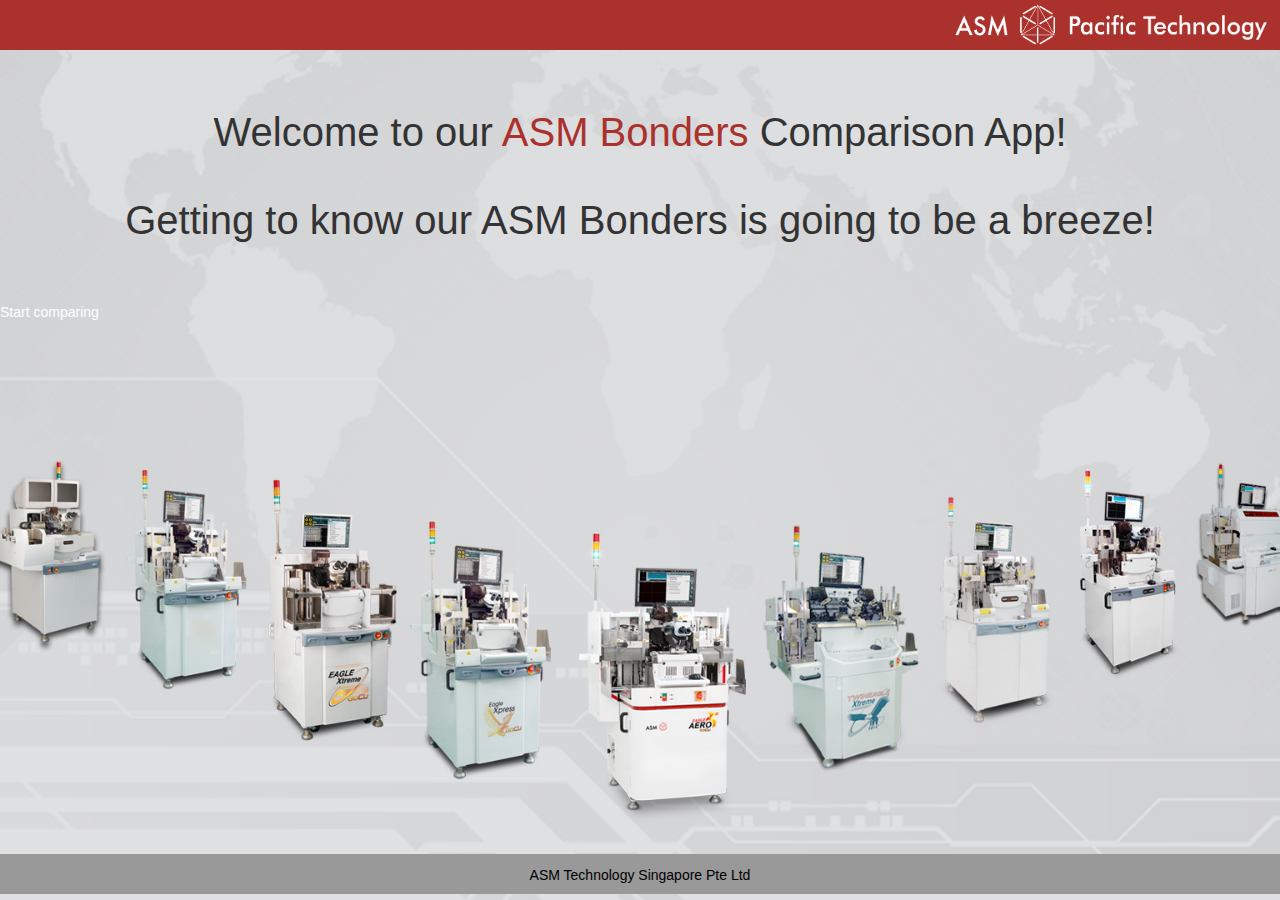
<file: index.html>
<!DOCTYPE html PUBLIC "-//W3C//DTD XHTML 1.0 Transitional//EN" "http://www.w3.org/TR/xhtml1/DTD/xhtml1-transitional.dtd">
<html xmlns="http://www.w3.org/1999/xhtml">

<head>
	<meta http-equiv="Content-Type" content="text/html; charset=utf-8" />
	<meta http-equiv="X-UA-Compatible" content="IE=Edge,chrome=1">

	<title>WB Machine Comparison app</title>
	
	<link rel="stylesheet" type="text/css" href="css/styles.css">
	<script src="js/jquery-2.2.0.js"> </script>
	<script src="js/common-includes.js"> </script>

	<!-- Latest compiled and minified CSS -->
	<link rel="stylesheet" href="css/bootstrap.min.css">
	<!-- Optional theme -->
	<link rel="stylesheet" href="css/bootstrap-theme.min.css">
	<!-- Latest compiled and minified JavaScript -->
	<script src="js/bootstrap.min.js"></script>

</head>

<body id="index-body">
	<div id="header"></div>
	<div class="index-container">
		<div class = "content">
			<h1>Welcome to our <span style="color:#aa312c">ASM Bonders </span> Comparison App! <br></br> Getting to know our ASM Bonders is going to be a breeze!</h1>
		</div>

		<div class = "compare">
			<a href='select.html'> <span style="color:#ffffff"> Start comparing </span> </a>
		</div>
	</div>

	<div id = "footer"></div>
</body>
</html>
</file>
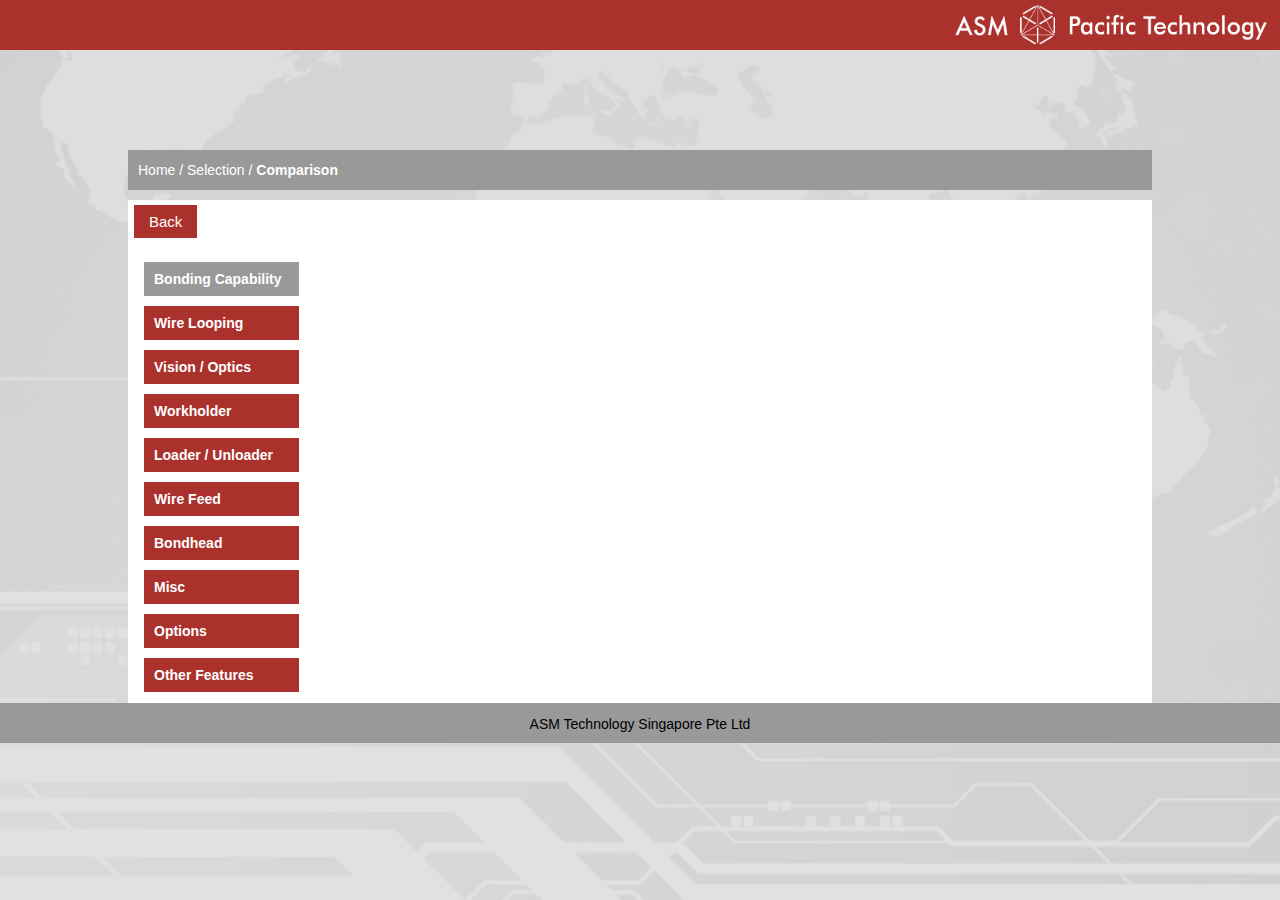
<file: compare.html>
<!DOCTYPE html PUBLIC "-//W3C//DTD XHTML 1.0 Transitional//EN" "http://www.w3.org/TR/xhtml1/DTD/xhtml1-transitional.dtd">
<html xmlns="http://www.w3.org/1999/xhtml">

<head>
	<meta http-equiv="Content-Type" content="text/html; charset=utf-8" />
	<meta http-equiv="X-UA-Compatible" content="IE=Edge,chrome=1">
	<meta name="viewport" content="width=768">

	<title>WB Machine Comparison app</title>

	<link rel="stylesheet" type="text/css" href="css/styles.css">
	<!-- Jquery -->
	<script src="https://ajax.googleapis.com/ajax/libs/jquery/1.8.3/jquery.min.js"></script>
	<script src="js/jquery-2.2.0.js"></script>
	<script src="js/common-includes.js"></script>

	<!-- Bootstrap -->
	<link rel="stylesheet" href="css/bootstrap.min.css">
	<link rel="stylesheet" href="css/bootstrap-theme.min.css">
	<script src="js/bootstrap.min.js"></script>
	<script src="js/papaparse.js"></script>

	<script src="js/compare.js"></script>

</head>

<body id="compare-body">
	<div id="header"></div>

	<div class="compare-container">
		<div class="compare-breadcrumbs">
			<div class="breadcrumbs-text">
				<a href="Wirebond_comparison.html" style="color:white"> Home / </a>
				<a href="select.html" style="color:white"> Selection / </a>
				<b> Comparison </b>
			</div>
		</div>

		<div class="comparison-wrapper">

			<div class="buttons">
				<div  class="back">
					<span class="back-text">
						<a href= "select.html" style="color:white"> Back </a>
					</span>
				</div>
			</div>


			<!-- Upper container -->
			<div class="row">
				<!-- Needs to offset the sidebar-container col-xs-2 -->
				<div class="col-xs-offset-2 col-xs-10 machineimage">
					<div class="row" id="machine-image-container">
						<!-- this is where compare.js loops through queryStringList to get the images and appends it here  -->
					</div>
				</div>
			</div>

			<!-- Lower container -->
			<div class="row">
				<div class="sidebar-container col-xs-2">
						<ul class="nav nav-pills">
							<li id="bonding-capability" class="active" data-category="bonding-capability"> Bonding Capability </a></li>
							<li id="wire-looping" data-category="wire-looping"> Wire Looping </li>
							<li id="vision-optics" data-category="vision-optics"> Vision / Optics </li>
							<li id="workholder" data-category="workholder"> Workholder </li>
							<li id="loader-unloader" data-category="loader-unloader"> Loader / Unloader </li>
							<li id="wire-feed" data-category="wire-feed"> Wire Feed </li>
							<li id="bondhead" data-category="bondhead"> Bondhead </li>
							<li id="misc" data-category="misc"> Misc </li>
							<li id="options" data-category="options"> Options </li>
							<li id="other-features" data-category="other-features"> Other Features </li>
						</ul>
				</div>

				<div id="machine-info-container" class="col-xs-10">
				</div>


			</div>







		</div>
	</div>
	<div id="footer" ></div>
</body>
</html>
</file>
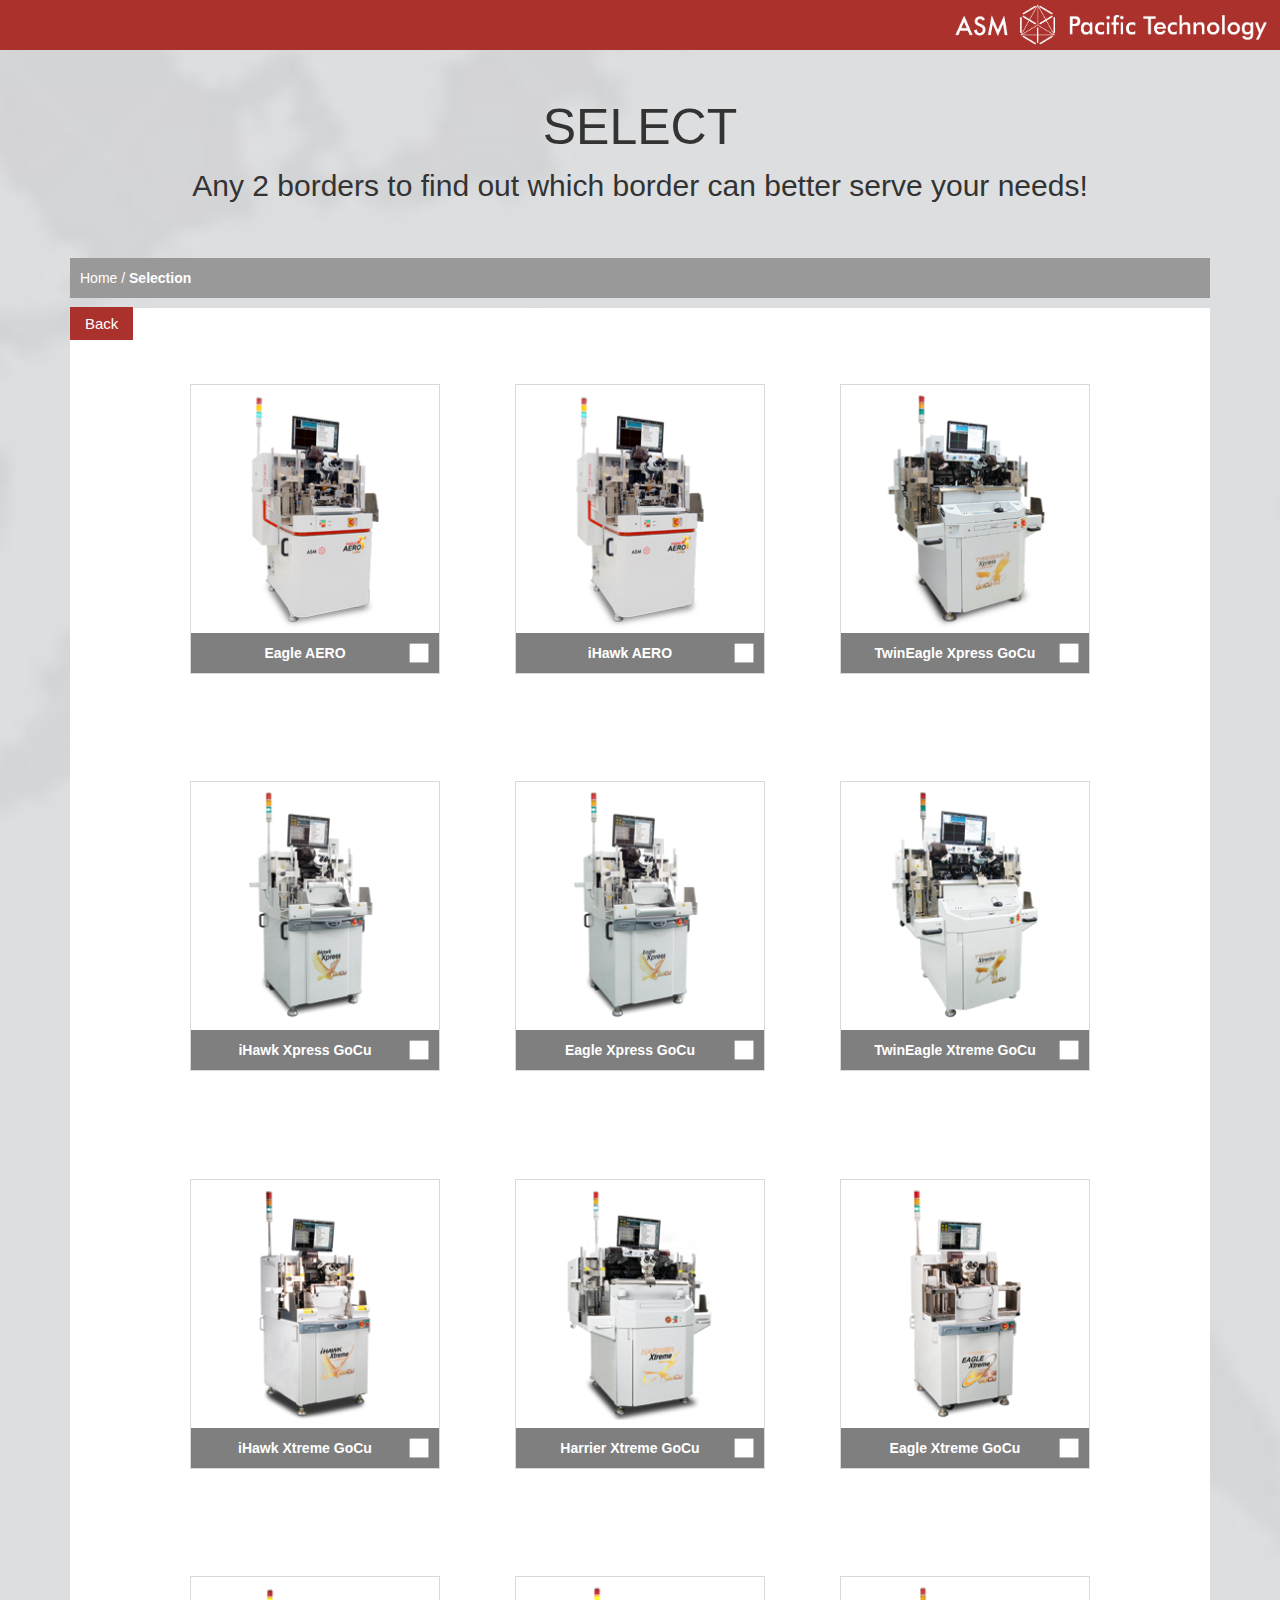
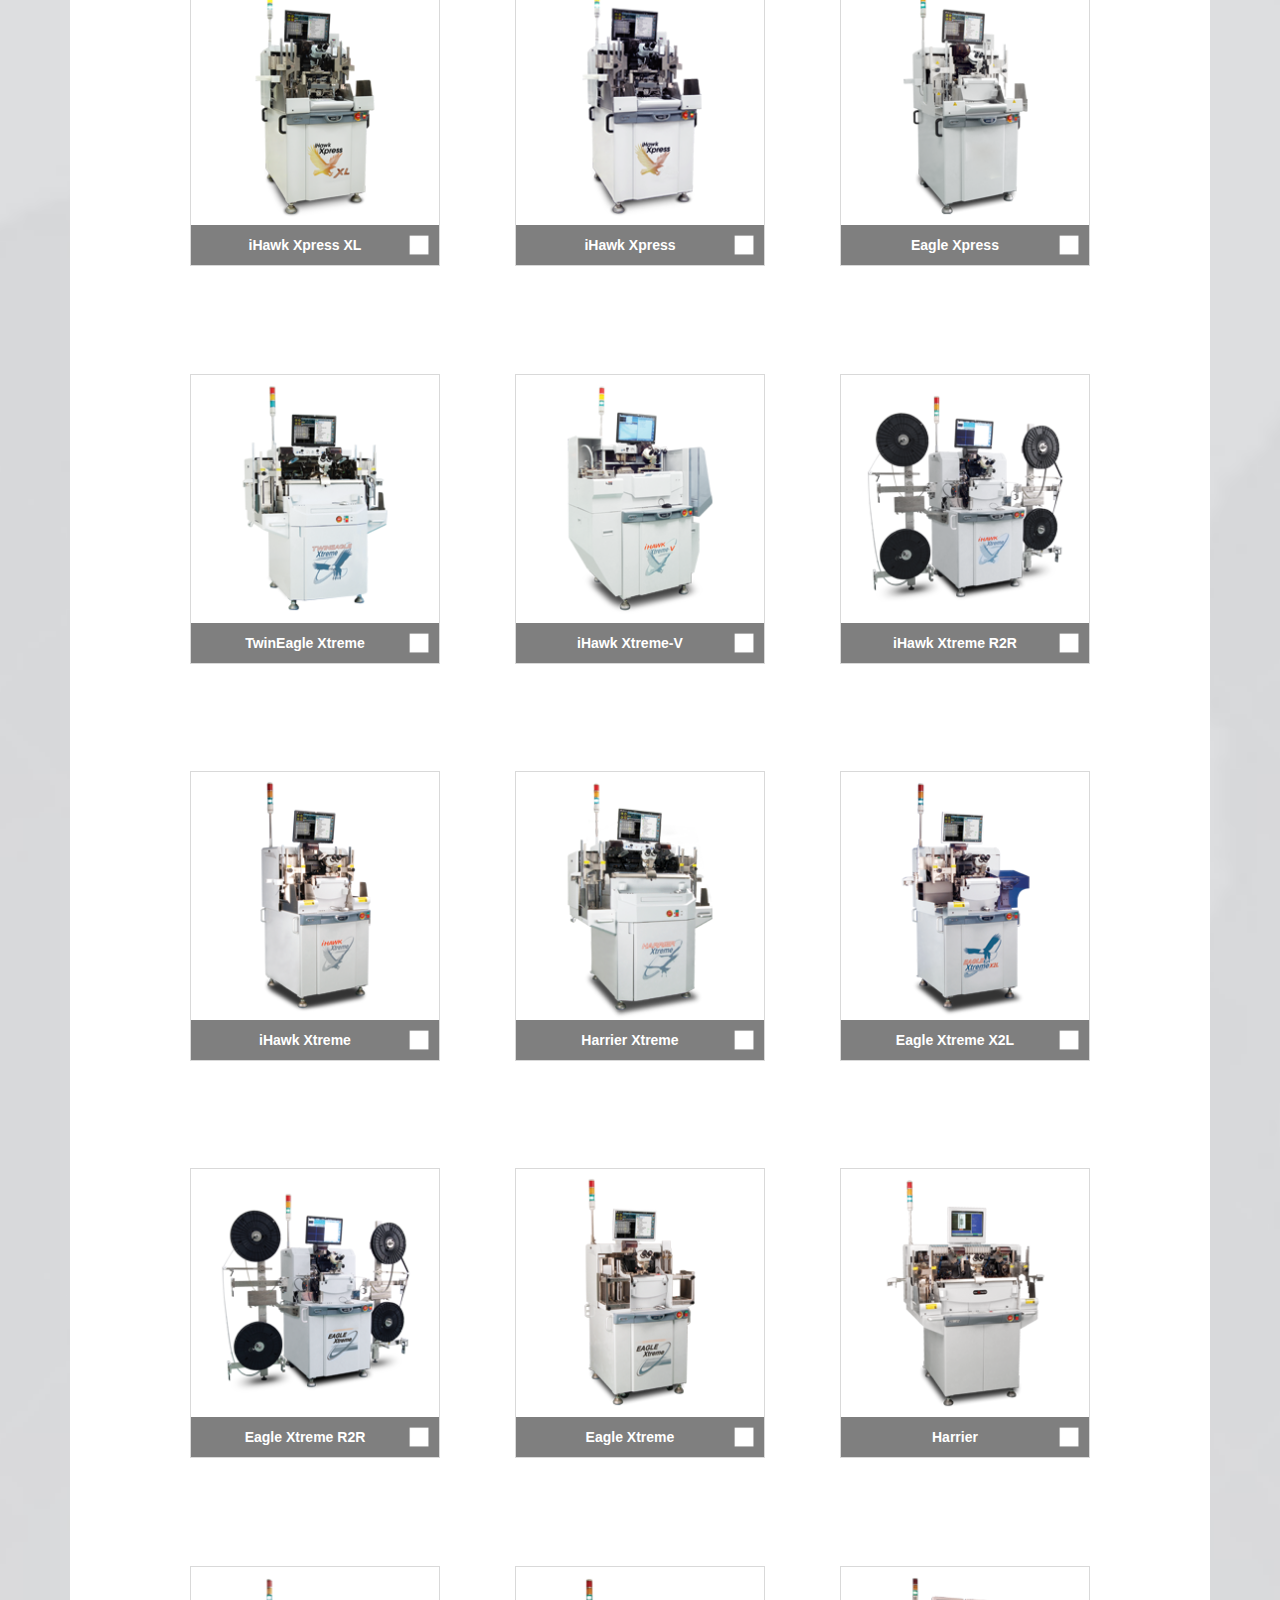
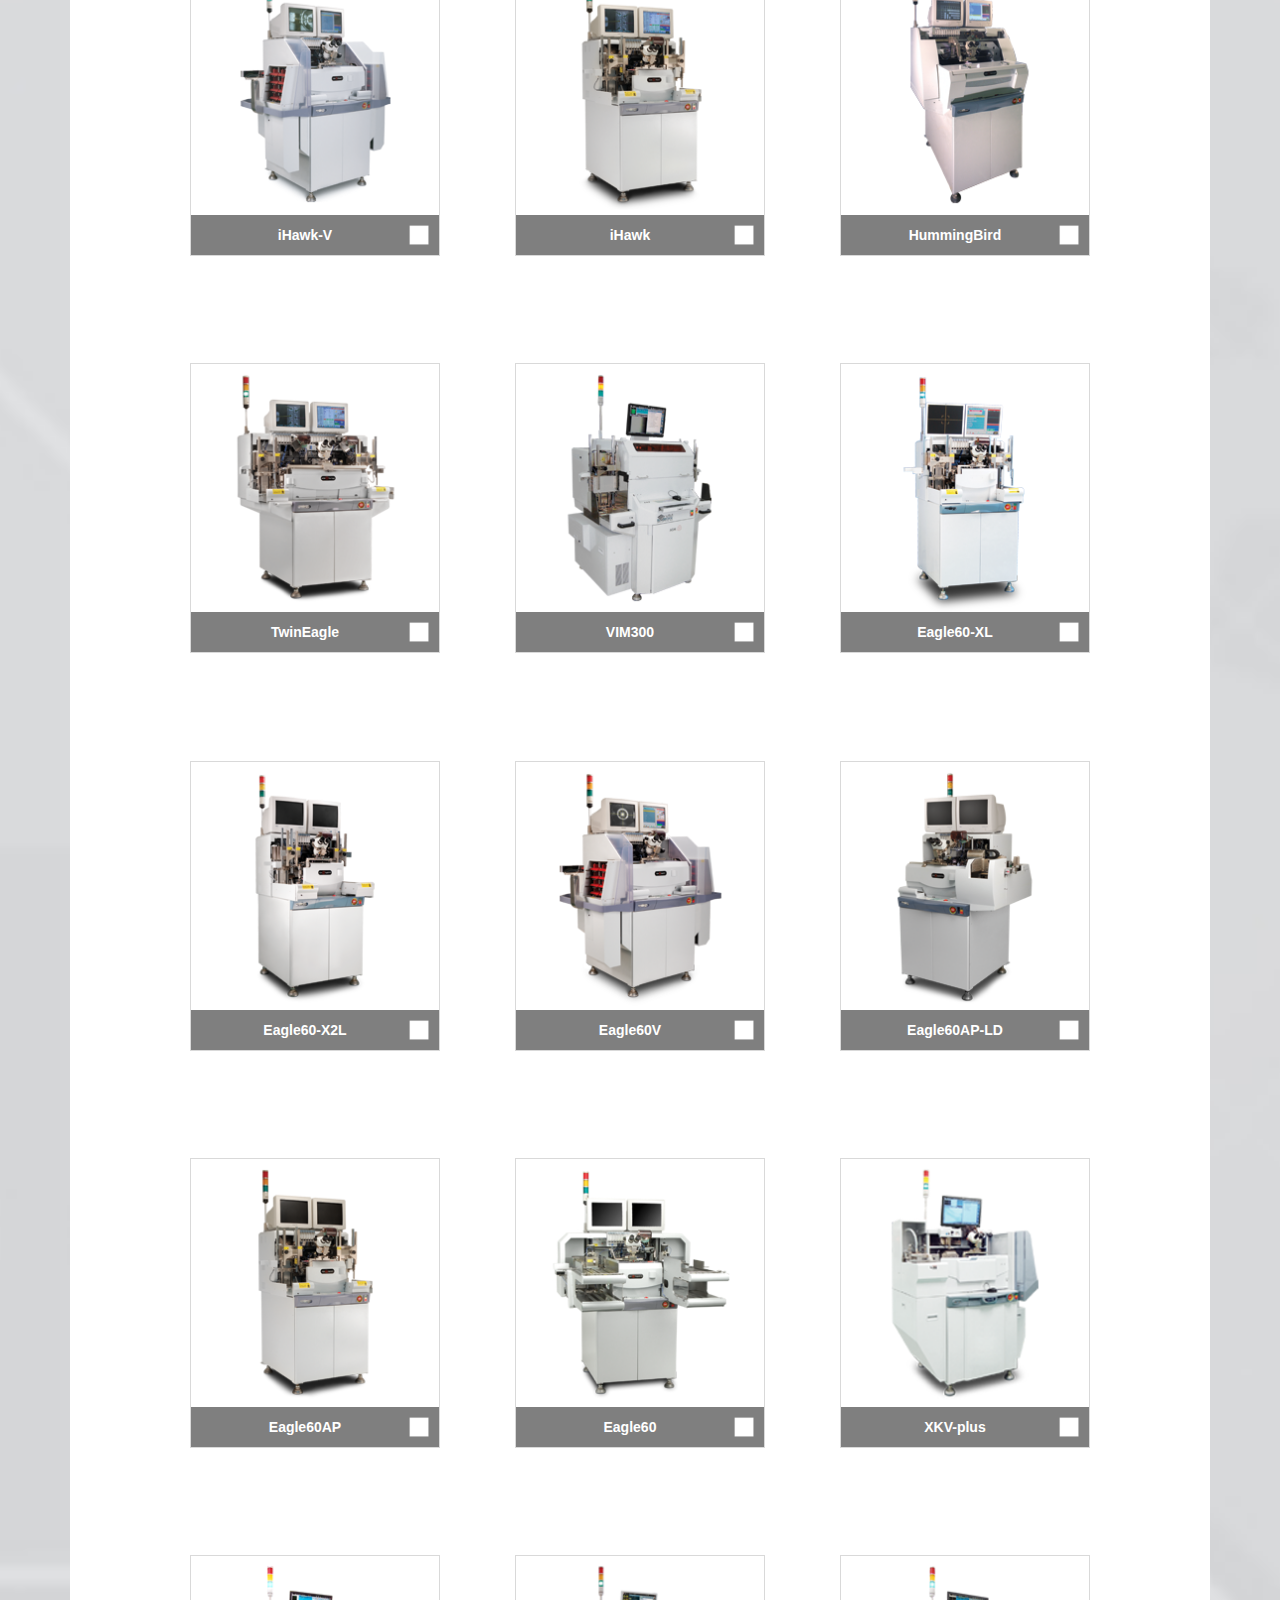
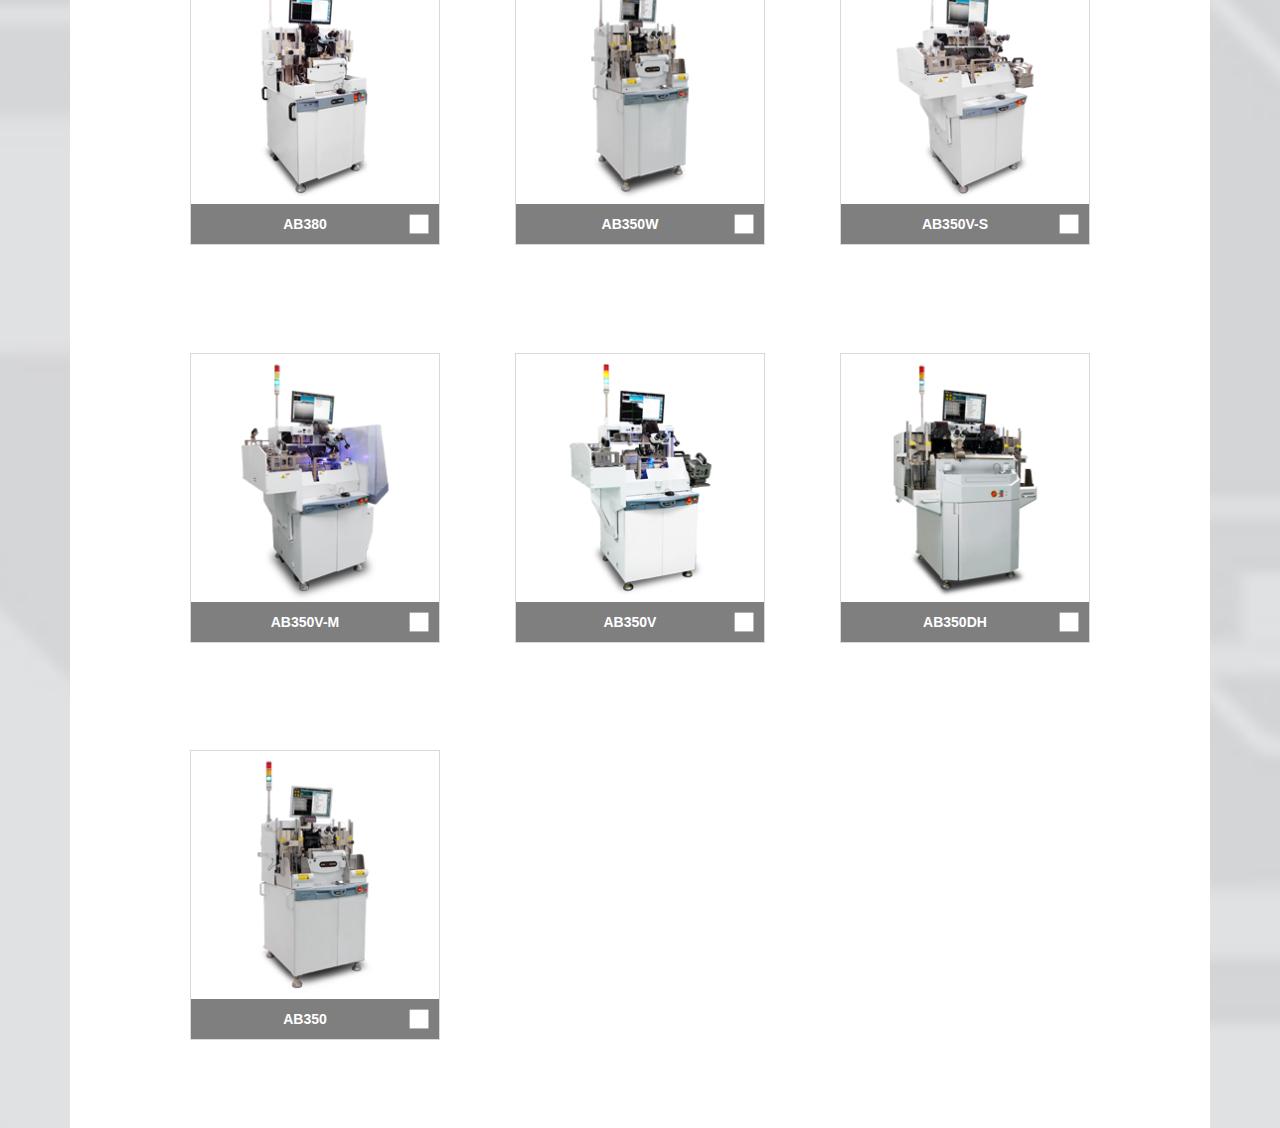
<file: select.html>
<!DOCTYPE html PUBLIC "-//W3C//DTD XHTML 1.0 Transitional//EN" "http://www.w3.org/TR/xhtml1/DTD/xhtml1-transitional.dtd">
<html xmlns="http://www.w3.org/1999/xhtml">

<head>
	<meta http-equiv="Content-Type" content="text/html; charset=utf-8" />
	<meta http-equiv="X-UA-Compatible" content="IE=Edge,chrome=1">
	<meta name="viewport" content="width=768">

	<title>WB Machine Comparison app</title>

	<link rel="stylesheet" type="text/css" href="css/styles.css">
	<!-- Jquery -->
	<script src="js/jquery-2.2.0.js"></script>
	<script src="js/common-includes.js"></script>

	<!-- Bootstrap -->
	<link rel="stylesheet" href="css/bootstrap.min.css">
	<link rel="stylesheet" href="css/bootstrap-theme.min.css">
	<script src="js/bootstrap.min.js"></script>
	<script src="js/papaparse.js"></script>


	<script src="js/select.js"></script>
</head>

<body id="select-body">
	<div id="header"></div>

	<div class="select-container container">
		<div class="selection-text text-center">
			<h1>SELECT</h1>
			<div>Any 2 borders to find out which border can better serve your needs!</div>
		</div>

		<div class="select-breadcrumbs">
			<div class="breadcrumbs-text">
				<a href="Wirebond_comparison.html" style="color:white"> Home / </a>
				<b> Selection </b>
			</div>
		</div>

		<div class="buttons">
			<div  class="back">
				<span class="back-text">
					<a href= "Wirebond_comparison.html" style="color:white"> Back </a>
				</span>
			</div>
		</div>

		<div class="select-machines-wrapper">


			<div class="row">
				<div class="col-sm-offset-1 col-sm-10">


					<div class="row" id="machine-items-container">

					</div>

				</div>
			</div>
		</div>
	</div>
</file>
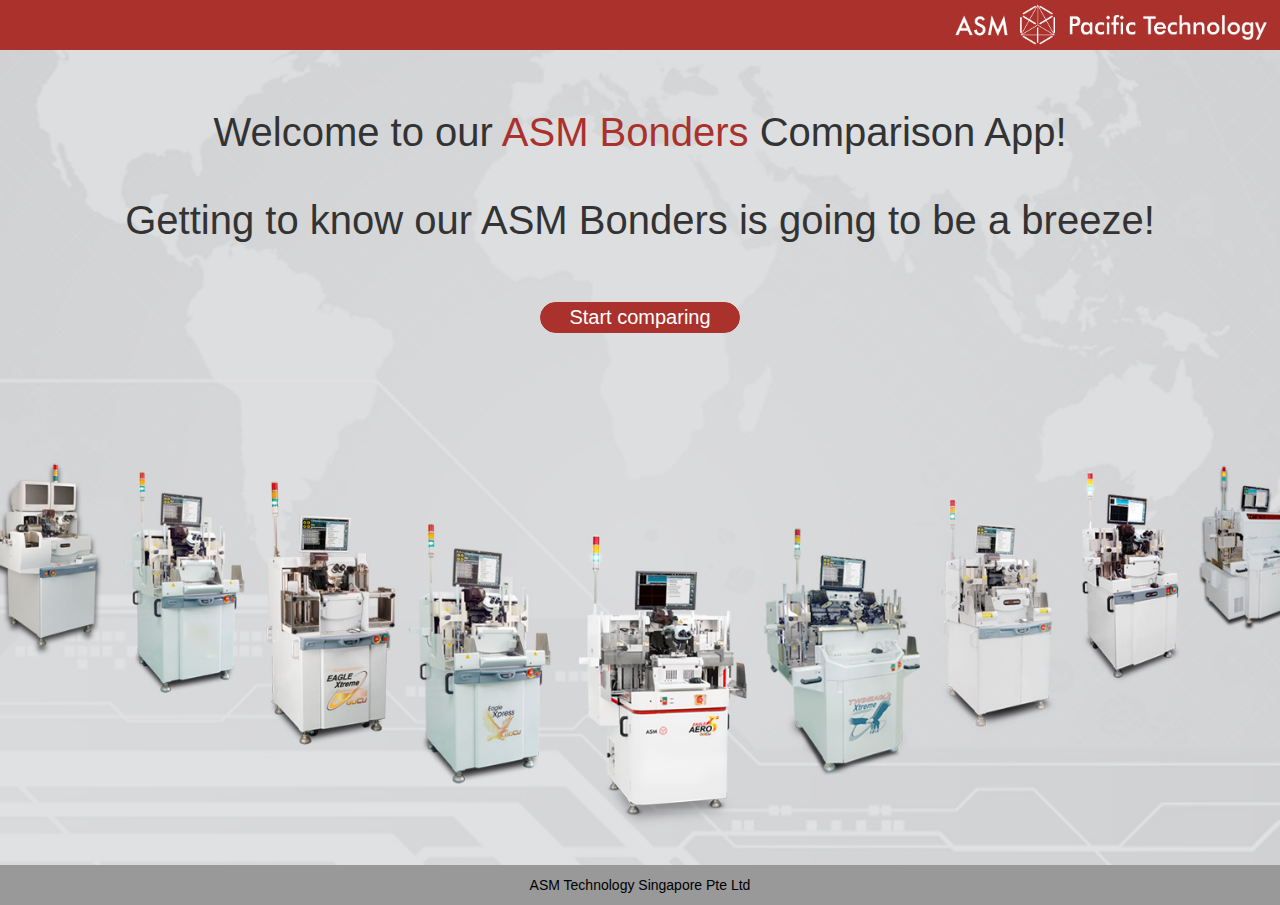
<file: Wirebond_comparison.html>
<!DOCTYPE html PUBLIC "-//W3C//DTD XHTML 1.0 Transitional//EN" "http://www.w3.org/TR/xhtml1/DTD/xhtml1-transitional.dtd">
<html xmlns="http://www.w3.org/1999/xhtml">

<head>
	<meta http-equiv="Content-Type" content="text/html; charset=utf-8" />
	<meta http-equiv="X-UA-Compatible" content="IE=Edge,chrome=1">
	<meta name="viewport" content="width=768">

	<title>WB Machine Comparison app</title>

	<link rel="stylesheet" type="text/css" href="css/styles.css">
	<script src="js/jquery-2.2.0.js"> </script>
	<script src="js/common-includes.js"> </script>

	<!-- Latest compiled and minified CSS -->
	<link rel="stylesheet" href="css/bootstrap.min.css">
	<!-- Optional theme -->
	<link rel="stylesheet" href="css/bootstrap-theme.min.css">
	<!-- Latest compiled and minified JavaScript -->
	<script src="js/bootstrap.min.js"></script>
</head>

<body id="index-body">
	<div id="header"></div>

	<div class="index-container">
		<div class="content text-center">
			<h1>Welcome to our <span style="color:#aa312c">ASM Bonders </span> Comparison App! <br></br> Getting to know our ASM Bonders is going to be a breeze!</h1>
		</div>

		<div class="compare">
			<div class="compare-text">
				<a href='select.html'> <span style="color:#ffffff"> Start comparing </span> </a>
			</div>
		</div>
	</div>

	<div id = "footer" ></div>
</body>
</html>
</file>
<file: css/styles.css>
/* common */
body {
	background-size: cover;
	background-repeat: no-repeat;
	background-position: center;
	min-height: 100vh;
	min-width: 1024px;
}

/**/
/* This is to fix broken height of compare-machine-item rows on newer browers */
.row-eq-height {
  display: -webkit-box;
  display: -webkit-flex;
  display: -ms-flexbox;
  display: flex;
}
/**/

#header {
	background-color: #aa312c;
	height:50px;
	width: auto;
}

#asmlogo {
	margin-right: 10px;
}

#footer {
	font-family: Arial;
	background-color:#999;
	min-width: 1024px;
	text-align:center;
	padding: 0.5px;

	height: 40px;
	line-height: 40px;
	white-space: nowrap;
}

a:link {
	color: white;
	text-decoration:none;
}

a:hover {
	color: #ffffff !important;
	text-decoration:none !important;
}


a:hover .compare-text:hover {
	color: #eaeaea !important;
	text-decoration:none !important;
}

/*index*/

#index-body {
	background-image: url("../img/homepageBg.jpg");
}

.index-container {
	position: relative;
	width: auto;
	margin-bottom: 532px;
}

.content h1 {
	text-align:center;
	margin-top: 60px ;
	margin-bottom: 60px ;
	font-family: Arial;
	font-size: 40px;
}

.compare-text {
	padding: 0px;
	border: 1px #aa312c solid;
	border-radius: 20px;
	background-color: #aa312c;
	width: 200px;
	text-align: center;
	font-family:Arial;
	font-size: 20px;
	margin: auto;
}


.compare{
	margin-bottom: 300px;
}

.machinebg {
	display: block;
	margin-top: 100px;

}


/*select*/

#select-body {
	background-image: url("../img/pageBg.jpg");
}

.buttons {
	background-color: white;
	width: 100%;
	height: 50px;

}


.back {
	display: block;
	float: left;
	margin-top:5px;


}

.back-text {
	color: white;
	font-size: 15px;
	background-color: #aa312c;
	padding: 8px 15px;
}


.compare-product {
	color: white;
	font-size: 15px;
	background-color: #aa312c;
	padding: 8px 15px;
	cursor: pointer;
}

.compareproduct-text {

}

.selection-text {
	margin-bottom: 50px;
}

.selection-text > div {
	font-size: 30px;
}

.selection-text > h1{
	margin-top: 50px;
	font-size: 50px;
}

.select-machines-wrapper {
	padding-top: 6px;
	background-color: white;
}

.select-machine-item {
	margin-bottom: 50px;
}

.select-machine-item > div {
	width: 250px;
	cursor: pointer;
}

.select-machine-item > div:first-child {
	border: 1px #d9d9d9 solid;
	margin-top: 20px;
}


.select-machine-item-select {
	cursor: pointer;
}

.machine-greybox {
	padding: 10px;
	background-color: rgba(0,0,0,0.5);
	font-weight: bold;
}

.select-breadcrumbs {
	background-color: #999999 !important;
	margin-bottom: 10px;
}

.breadcrumbs-text {
	padding: 10px;
	color: white;
}

/*compare*/

.sidebar-container ul li {
	background-color: #aa312c;
	padding: 7px 10px;
	width: 155px;
	margin: 5px 0px 5px 10px !important;
	color: white;
	font-weight: bold;
	list-style: none;
	cursor: pointer ;
}

.nav li:hover {
	background-color: #999999 !important;
	text-decoration:none !important;
}

.nav-pills > li:active , .nav-pills > li:active > li:focus {
	background-color: #999999 !important;
	text-decoration:none !important;
}

.nav li.active {
	background-color: #999999;
}

#compare-body {
	background-image: url("../img/pageBg.jpg");
}

.compare-container {
	width: 80%;
	margin: 0 auto;
}

.comparison-wrapper {
	padding: 6px;
	/*width:80%;*/
	background-color: white;
}

.compare-breadcrumbs {
	background-color: #999999 !important;
	margin-bottom: 10px;
	margin-top: 100px;
}

.machine-to-compare {
	margin-bottom: 50px;
}

.machine-info-highlight {
	padding: 20px 0;
}

/* makes background color similar to the imagw on top */
.machine-info-item-highlight {
	background-color: #f7f7f7;
	width: 250px;
}

.machine-field-padding .machine-info-highlight, .machine-field-padding .machine-info-item-highlight {
	padding-top: 20px;
	padding-bottom: 0px; /* need to set to 0 because .machine-info-hightlight sets this to 20*/
}

/* start of on hover row hightlight logic */

.machine-info-highlight:hover {
  background-color: #d3d3d3;
}

.machine-info-highlight:hover + div .machine-info-item-highlight {
  background-color: #d3d3d3;
}

.machine-info-highlight:hover + div + div .machine-info-item-highlight {
  background-color: #d3d3d3;
}

/* This is to make sure that padding does not have a hover background color change  */
.machine-field-padding .machine-info-highlight:hover {
  background-color: inherit;
}

.machine-field-padding .machine-info-highlight:hover + div .machine-info-item-highlight {
  background-color: #f7f7f7;
}

.machine-field-padding .machine-info-highlight:hover + div + div .machine-info-item-highlight {
  background-color: #f7f7f7;
}


/* end of on hover row hightlight logic */



.compare-machine-item > div {
	width: 250px;
	border: 1px #d9d9d9 solid;
	margin-top: 20px;
}

.compare-machine-item > img {
	/* this is to make image not shrink when trying to shrink browser width */
	min-width: 250px;
	background-color: #f7f7f7;
}

.compare-machine-name {
	background-color: #999999;
	padding: 20px 0;
	font-weight: bold
}

.datainfo-container {
	width: !important;
}

/* try out for compare.html grid*/
#trygrid-body {
	background-image: url("../img/pageBg.jpg");
}

.overall-wrapper {
	padding: 6px;
	margin:100px 200px 0px 200px;
	background-color: white;
}
.top-container {
/*	height:350px;*/
margin-bottom: 300px;
}

.machine-thumbnail-container {
	/*height: 600px;*/
	background-color: red;
}

.trysidebar-container {
	height: 500px;
}

.machineone-container {
	border: 1px black solid;
	margin-left: 300px;
}
</file>
